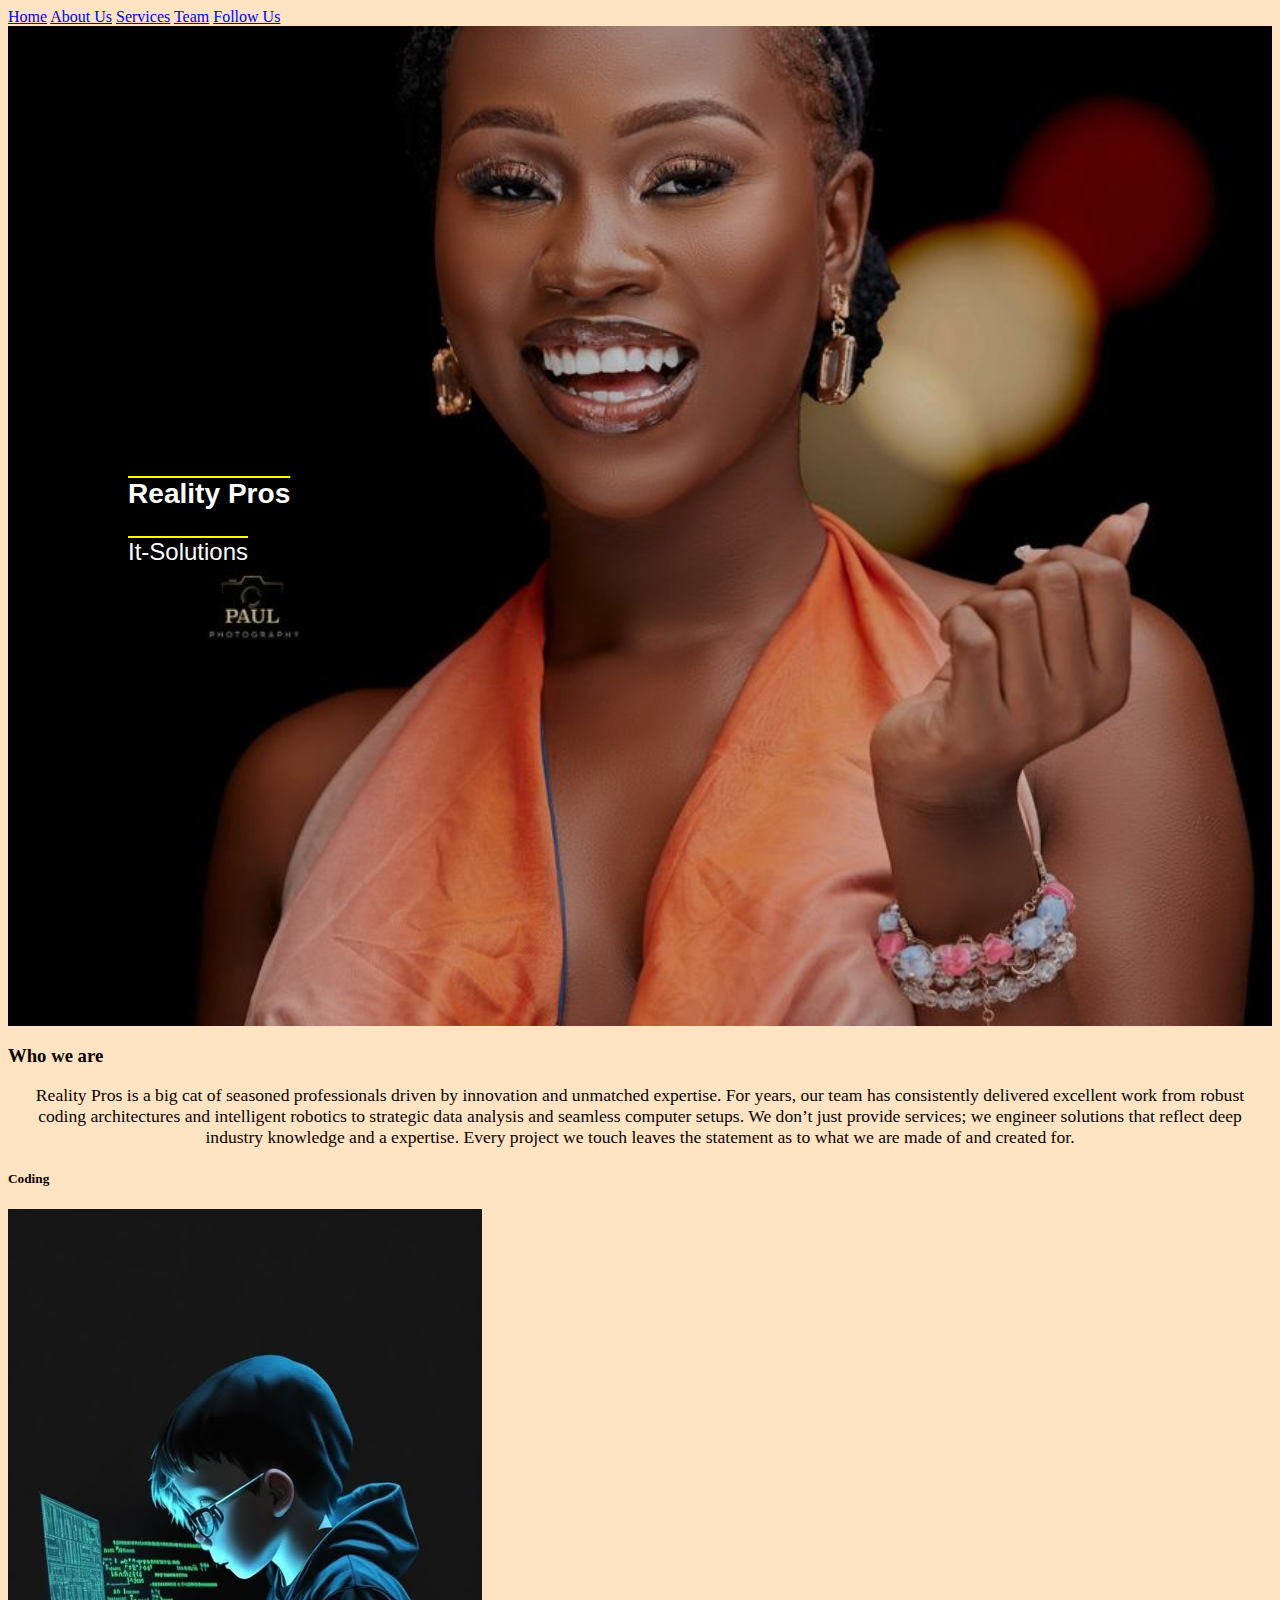
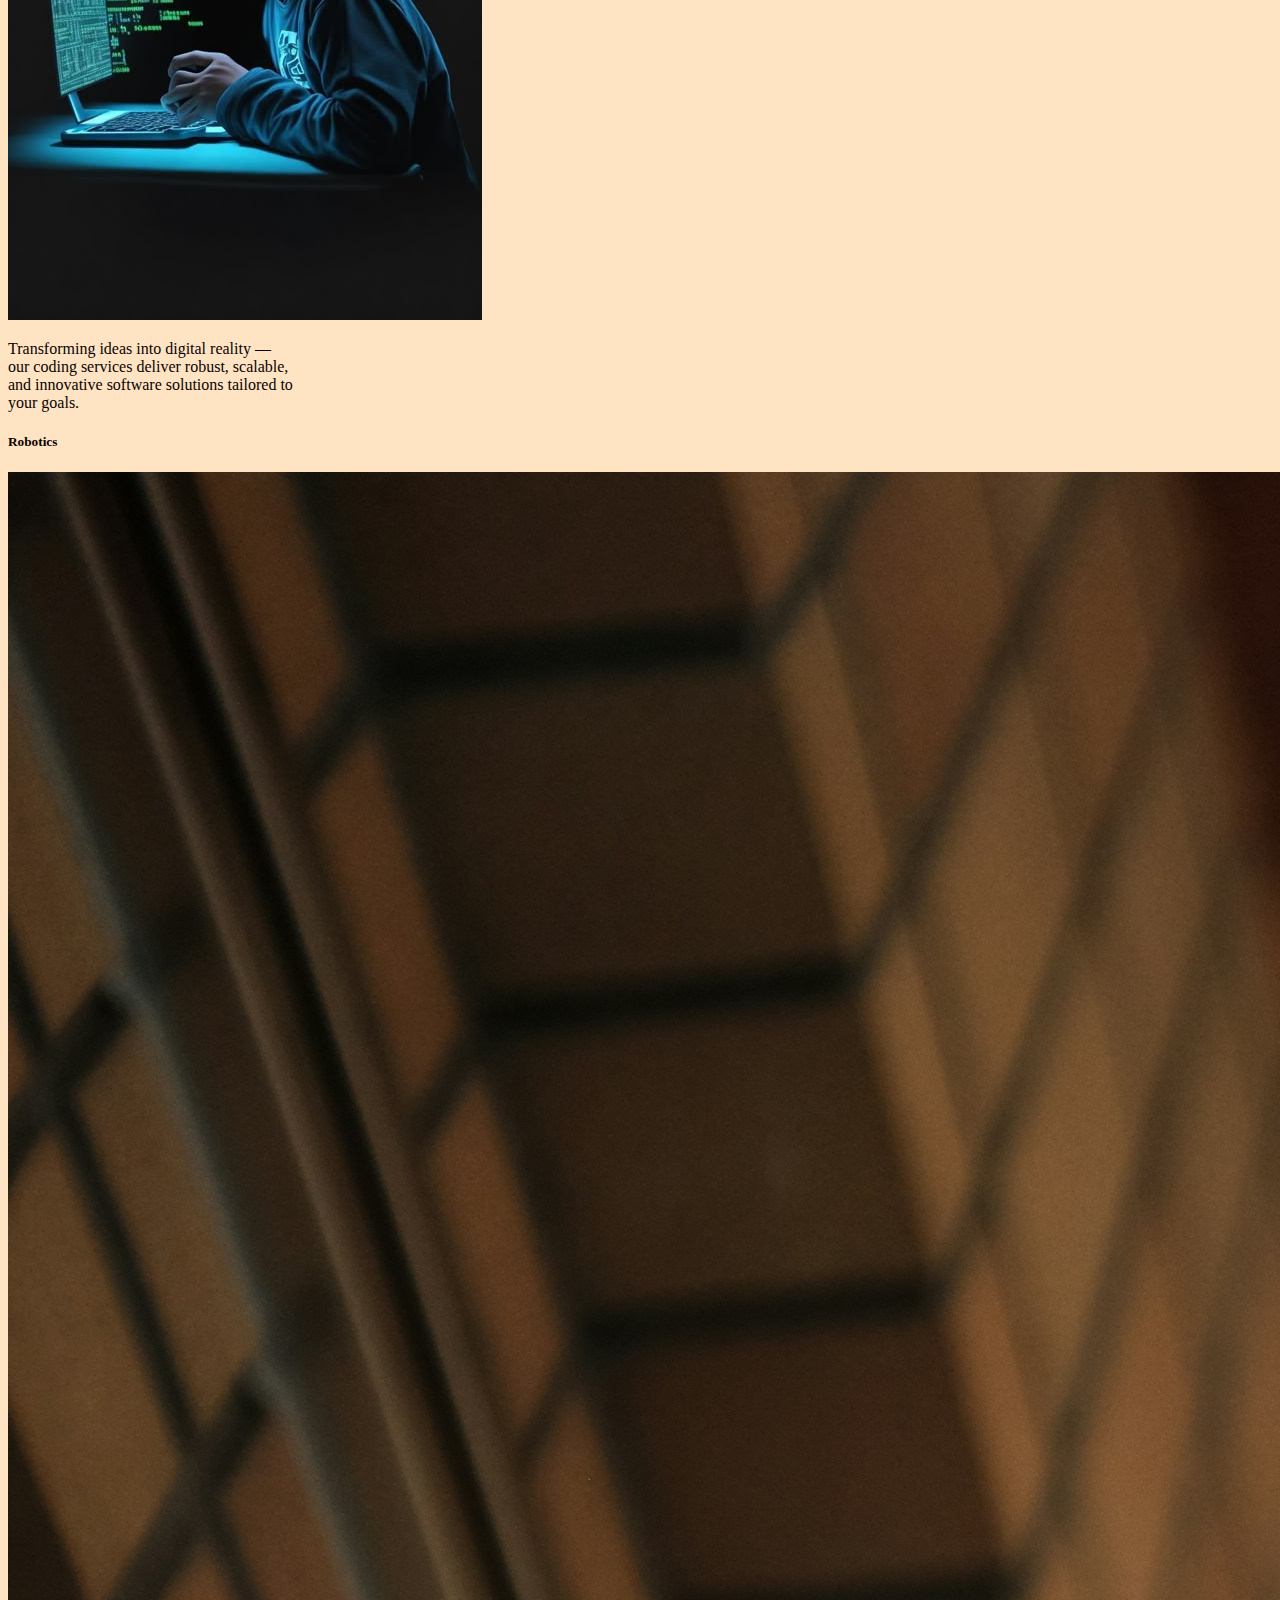
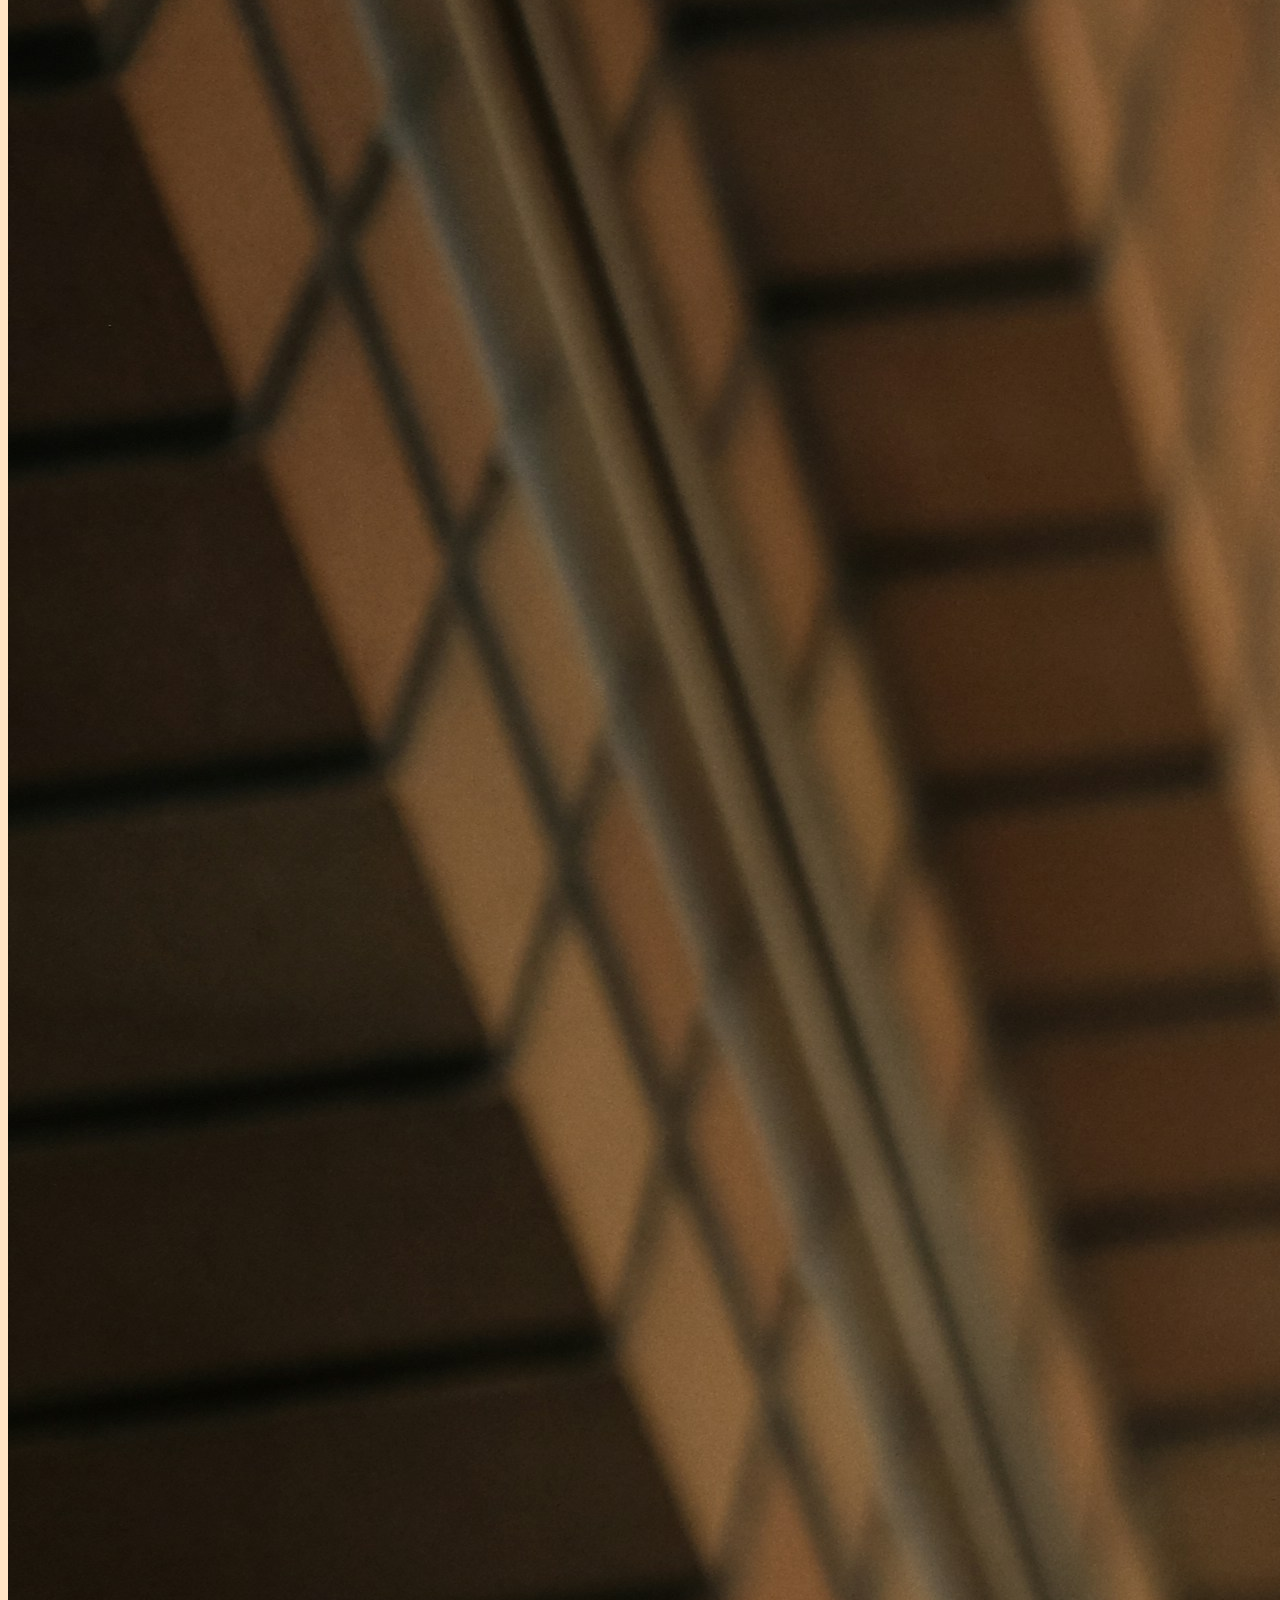
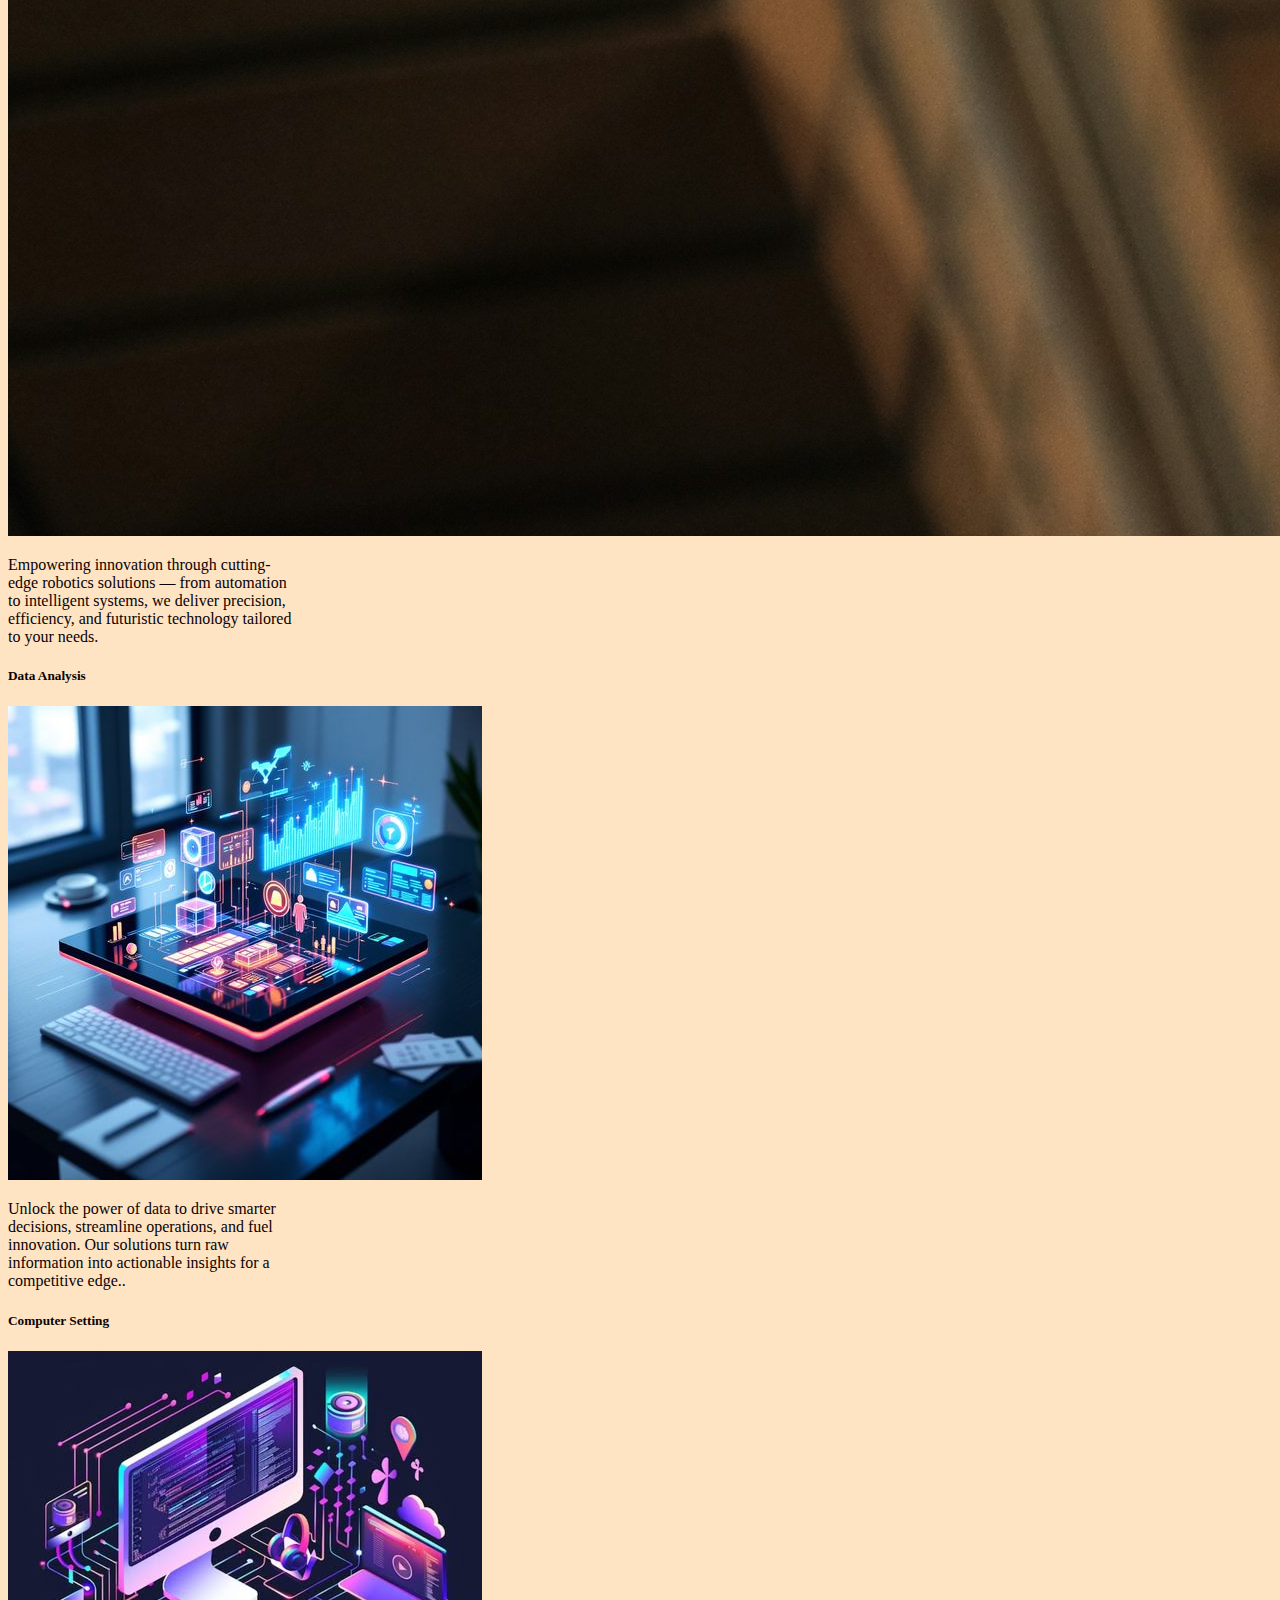
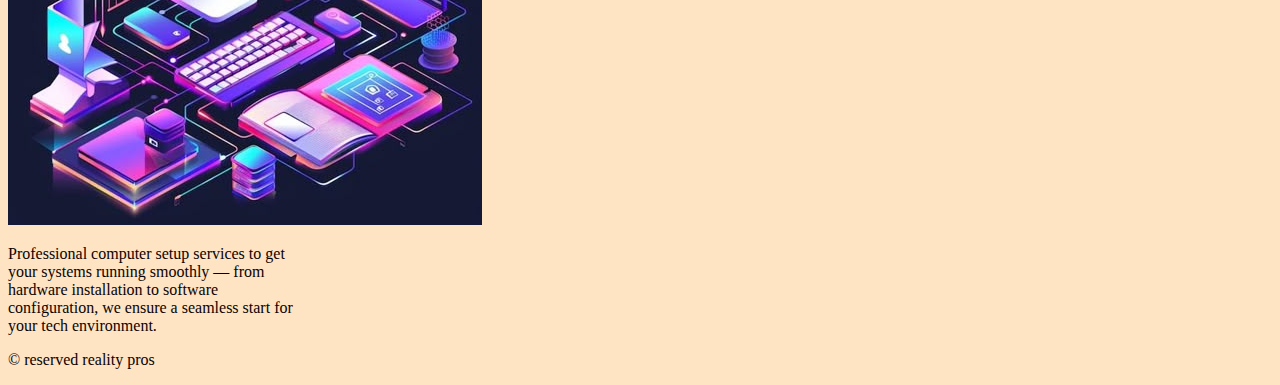
<file: index.html>
<!DOCTYPE html>
<html lang="en">
<head>
  <meta charset="UTF-8">
  <meta name="viewport" content="width=device-width, initial-scale=1.0">
  <link href="https://cdn.jsdelivr.net/npm/bootstrap@5.3.8/dist/css/bootstrap.min.css" rel="stylesheet" integrity="sha384-sRIl4kxILFvY47J16cr9ZwB07vP4J8+LH7qKQnuqkuIAvNWLzeN8tE5YBujZqJLB" crossorigin="anonymous">

  <link rel="stylesheet" href="pagestyle.css">
  <title>Home</title>
  <style>
    .hero{
      height: 1000px;
      width: 100%;
      overflow: hidden;
      position: relative;
      margin-top: 0px;
    }

    .hero-img{
      height: 110%;
      width: 100%;
      position: absolute;
      z-index: 1;
      object-fit: cover;
      background-image: linear-gradient(rgba(0,0,0,0.2), rgba(0,0,0,0.2)), url('quin.jpg');
      background-position: center;
      background-size:cover;
      object-fit: contain;
    }

    .hero-content{
      z-index: 2;
      color: white;
      font-family:'Gill Sans', 'Gill Sans MT', Calibri, 'Trebuchet MS', sans-serif;
      font-size:x-large;
      position:absolute;
      top:50%;
      left:10%;
      text-decoration-line: overline;
      text-decoration-color: yellow;
    }

    .setons{
      display: flex;
      flex-wrap:wrap;
      align-items: center;
      gap: 60px;
      background-color: white; 
      padding:35px;
      align-items: center;
      justify-content: center;
    }

    .seton{
      box-shadow: 8.0px 16.0px 16.0px hsl(0deg 0% 0% / 0.25);
      max-width: 500px;
      min-width:300px;
      background-color: aliceblue;
      padding: 50px;
      border-radius: 10px;
      align-items:center
    }

    .seton h4{
      color:darkturquoise;
    }
  </style>
</head>
<body>

<nav>
  <div class="nav">
    <a href="index.html" class="active">Home</a>
    <a href="about-us.html">About Us</a>
    <a href="Services.html">Services</a>
    <a href="team.html">Team</a>
    <a href="follow-us.html">Follow Us</a>
  </div>
</nav>

<div class="hero">
  <div class="hero-img"></div>
</div>  

<div class="hero-content">
  <h3>Reality Pros</h3>
  <p>It-Solutions</p>
</div>

<div class="offers">
  <h3>Who we are</h3>
  <p style="padding: 0 20px; font-size: 1.1rem; text-align: center; font-family: Cambria, Cochin, Georgia, Times, 'Times New Roman', serif;">
    Reality Pros is a big cat of seasoned professionals driven by innovation and unmatched expertise. For years, our team has consistently delivered excellent work from robust coding architectures and intelligent robotics to strategic data analysis and seamless computer setups. We don’t just provide services; we engineer solutions that reflect deep industry knowledge and a expertise. Every project we touch leaves the statement as to what we are made of and created for.
  </p>
</div>

<div class="team-grid">
  <div class="card" style="width: 18rem;">
    <h5>Coding</h5>
    <img src="coding.jpg" class="card-img-top" alt="codings">
    <div class="card-body">
      <p class="card-text">Transforming ideas into digital reality — our coding services deliver robust, scalable, and innovative software solutions tailored to your goals.</p>
    </div>
  </div>

  <div class="card" style="width: 18rem;">
    <h5>Robotics</h5>
    <img src="robotics.jpg" class="card-img-top" alt="robotics">
    <div class="card-body">
      <p class="card-text">Empowering innovation through cutting-edge robotics solutions — from automation to intelligent systems, we deliver precision, efficiency, and futuristic technology tailored to your needs.</p>
    </div>
  </div>

  <div class="card" style="width: 18rem;">
    <h5>Data Analysis</h5>
    <img src="data.jpg" class="card-img-top" alt="data image">
    <div class="card-body">
      <p class="card-text">Unlock the power of data to drive smarter decisions, streamline operations, and fuel innovation. Our solutions turn raw information into actionable insights for a competitive edge..</p>
    </div>
  </div>

  <div class="card" style="width: 18rem;">
    <h5>Computer Setting</h5>
    <img src="sett.jpg" class="card-img-top" alt="setting up computers">
    <div class="card-body">
      <p class="card-text">Professional computer setup services to get your systems running smoothly — from hardware installation to software configuration, we ensure a seamless start for your tech environment.</p>
    </div>
  </div>
</div>

<footer>
  <p>&copy reserved reality pros</p>
</footer>

</main>
<script src="https://cdn.jsdelivr.net/npm/bootstrap@5.3.8/dist/js/bootstrap.bundle.min.js" integrity="sha384-FKyoEForCGlyvwx9Hj09JcYn3nv7wiPVlz7YYwJrWVcXK/BmnVDxM+D2scQbITxI" crossorigin="anonymous"></script>
</body>
</html>
</file>
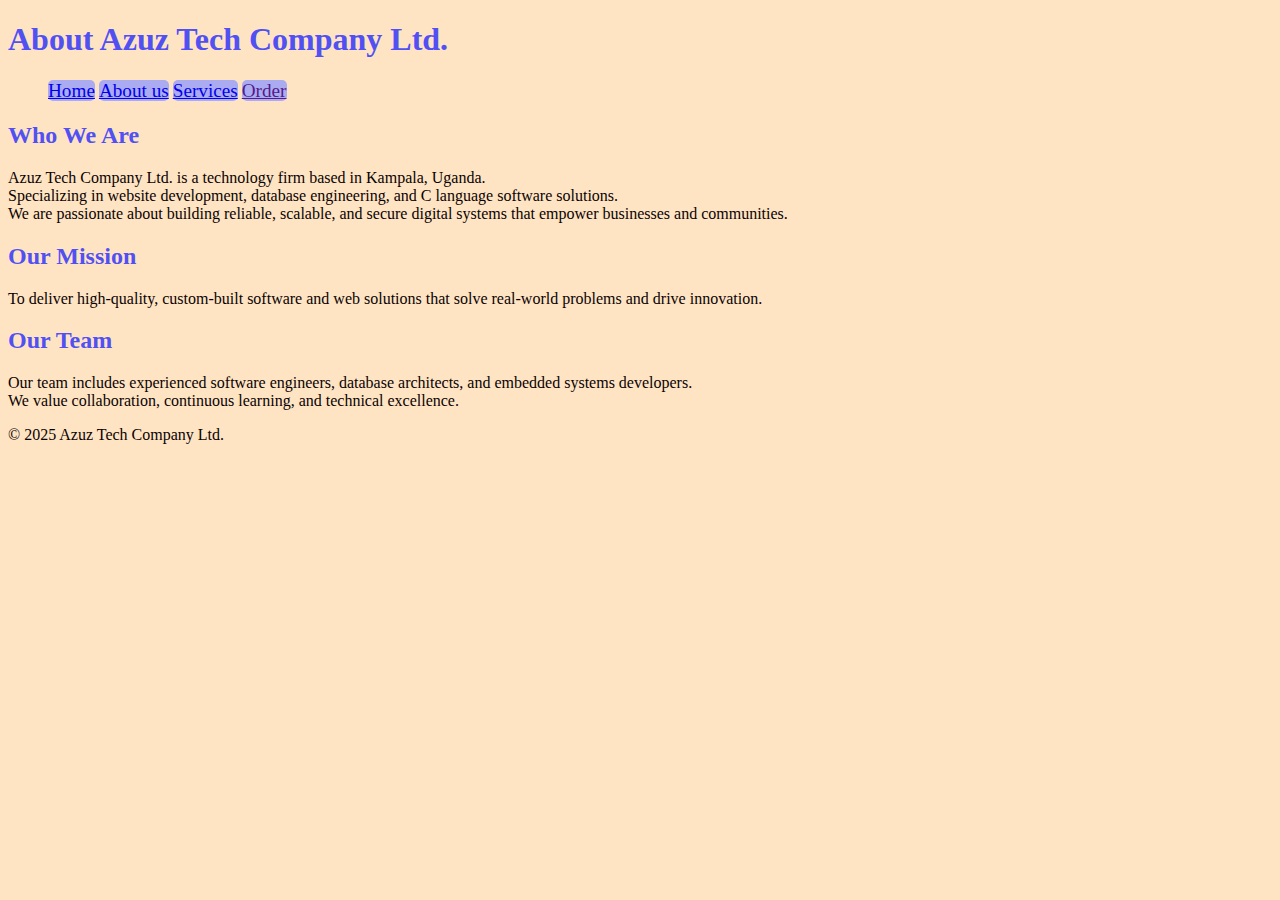
<file: About us.html>
<!DOCTYPE html>
<html lang="en">
<head>
  <meta charset="UTF-8" />
  <title>About Us | Azuz Tech Company Ltd.</title>
  <link rel="stylesheet" href="pagestyle.css" />
</head>
<body>
  <header>
    <h1 class="headings">About Azuz Tech Company Ltd.</h1>
  </header>
    <nav>
       <ul>
            <li><a href="index.html">Home</a></li>
            <li><a href="About us.html">About us</a></li>
            <li><a href="Services-Offered.html">Services</a></li>
            <li><a href="">Order</a></li>
        </ul>
    </nav>
  

  <main>
    <section>
      <h2 class="headings">Who We Are</h2>
      <p>Azuz Tech Company Ltd. is a technology firm based in Kampala, Uganda.<br>Specializing in website development, database engineering, and C language software solutions. <br>We are passionate about building reliable, scalable, and secure digital systems that empower businesses and communities.</p>
    </section>

    <section>
      <h2 class="headings">Our Mission</h2>
      <p>To deliver high-quality, custom-built software and web solutions that solve real-world problems and drive innovation.</p>
    </section>

    <section>
      <h2 class="headings">Our Team</h2>
      <p>Our team includes experienced software engineers, database architects, and embedded systems developers. <br>We value collaboration, continuous learning, and technical excellence.</p>
    </section>
    <section>
      
    </section>
  </main>

  <footer>
    <p>&copy; 2025 Azuz Tech Company Ltd.</p>
  </footer>
</body>
</html>
</file>
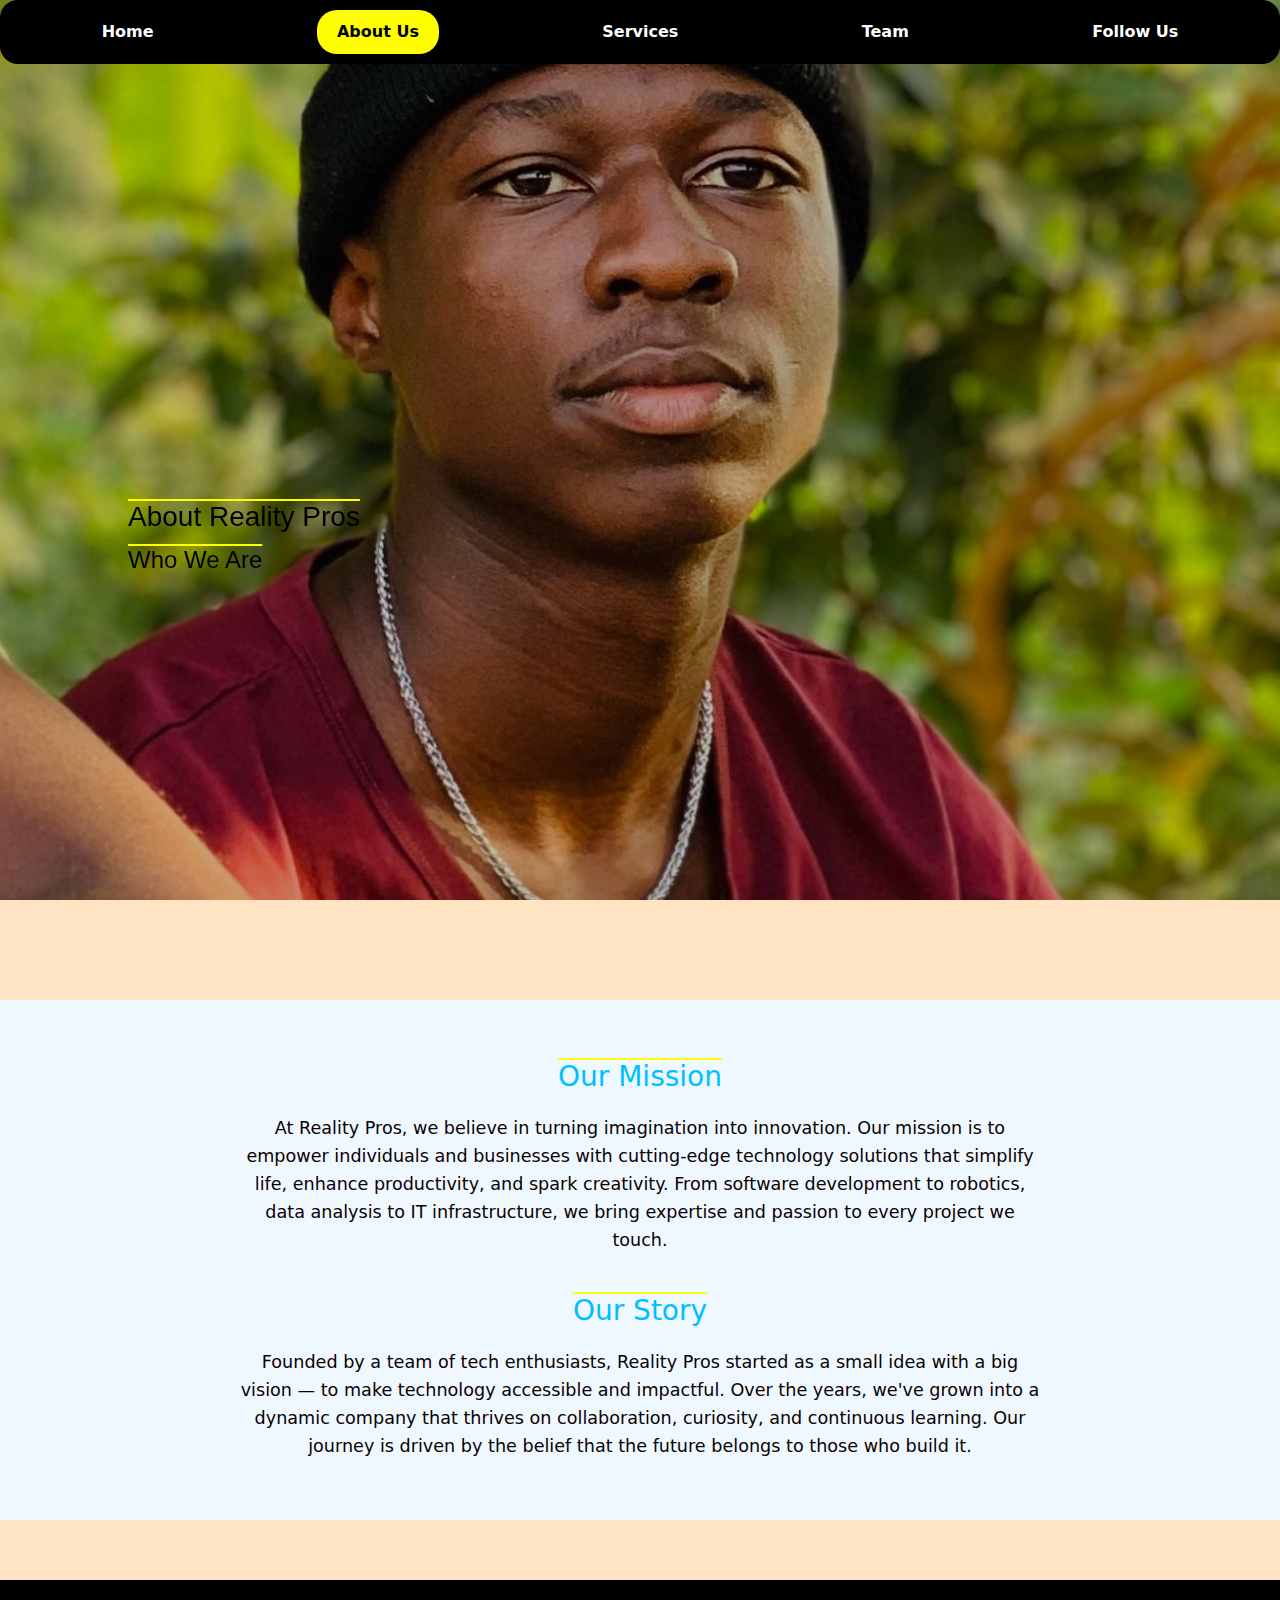
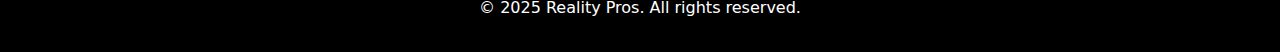
<file: about-us.html>
<!DOCTYPE html>
<html lang="en">
<head>
  <meta charset="UTF-8">
  <meta name="viewport" content="width=device-width, initial-scale=1.0">
  <link href="https://cdn.jsdelivr.net/npm/bootstrap@5.3.8/dist/css/bootstrap.min.css" rel="stylesheet">
  <link rel="stylesheet" href="pagestyle.css">
  <title>About Us</title>
  <style>
    .hero {
      height: 1000px;
      width: 100%;
      overflow: hidden;
      position: relative;
      margin-top: 0px;
    }

    .hero-img {
      height: 90%;
      width: 100%;
      position: absolute;
      z-index: 1;
      object-fit: cover;
      background-image: linear-gradient(rgba(0,0,0,0.2), rgba(0,0,0,0.2)), url('henrico.jpg');
      background-position: center;
      background-size: cover;
    }

    .hero-content {
      z-index: 2;
      color: black;
      font-family: 'Gill Sans', 'Gill Sans MT', Calibri, 'Trebuchet MS', sans-serif;
      font-size: x-large;
      position: absolute;
      top: 50%;
      left: 10%;
      text-decoration-line: overline;
      text-decoration-color: yellow;
    }

    .about-section {
      padding: 60px 20px;
      background-color: aliceblue;
      text-align: center;
    }

    .about-section h3 {
      text-decoration-line: overline;
      text-decoration-color: yellow;
      color: deepskyblue;
      margin-bottom: 20px;
    }

    .about-section p {
      font-size: 1.1rem;
      max-width: 800px;
      margin: 0 auto;
      line-height: 1.6;
    }

    footer {
      background-color: black;
      padding: 1rem;
      color: white;
      text-align: center;
      width: 100%;
      margin-top: 60px;
    }

    .nav {
      position: fixed;
      top: 0;
      left: 0;
      right: 0;
      width: 100%;
      background-color: rgba(0, 0, 0, 1);
      border-radius: 18px;
      display: flex;
      justify-content: space-around;
      padding: 10px;
      z-index: 999;
    }

    .nav a {
      text-decoration: none;
      color: white;
      font-weight: bold;
      margin: 0 15px;
      border-radius: 20px;
      display: inline-block;
      padding: 10px 20px;
      transition: background-color 0.3s ease;
    }

    .nav a:hover {
      background-color: rgba(255, 255, 255, 1);
      color: black;
    }

    .nav a.active {
      background-color: yellow;
      color: black;
    }
  </style>
</head>
<body>

  <div class="hero">
    <div class="hero-img">
      <nav>
        <div class="nav">
          <a href="index.html">Home</a>
          <a href="about-us.html" class="active">About Us</a>
          <a href="Services.html">Services</a>
          <a href="team.html">Team</a>
          <a href="follow-us.html">Follow Us</a>
        </div>
      </nav>
    </div>

    <div class="hero-content">
      <h3>About Reality Pros</h3>
      <p>Who We Are</p>
    </div>
  </div>

  <div class="about-section">
    <h3>Our Mission</h3>
    <p>
      At Reality Pros, we believe in turning imagination into innovation. Our mission is to empower individuals and businesses with cutting-edge technology solutions that simplify life, enhance productivity, and spark creativity. From software development to robotics, data analysis to IT infrastructure, we bring expertise and passion to every project we touch.
    </p>

    <h3 style="margin-top: 40px;">Our Story</h3>
    <p>
      Founded by a team of tech enthusiasts, Reality Pros started as a small idea with a big vision — to make technology accessible and impactful. Over the years, we've grown into a dynamic company that thrives on collaboration, curiosity, and continuous learning. Our journey is driven by the belief that the future belongs to those who build it.
    </p>
  </div>

  <footer>
    <p>&copy; 2025 Reality Pros. All rights reserved.</p>
  </footer>

  <script src="https://cdn.jsdelivr.net/npm/bootstrap@5.3.8/dist/js/bootstrap.bundle.min.js"></script>
</body>
</html>
</file>
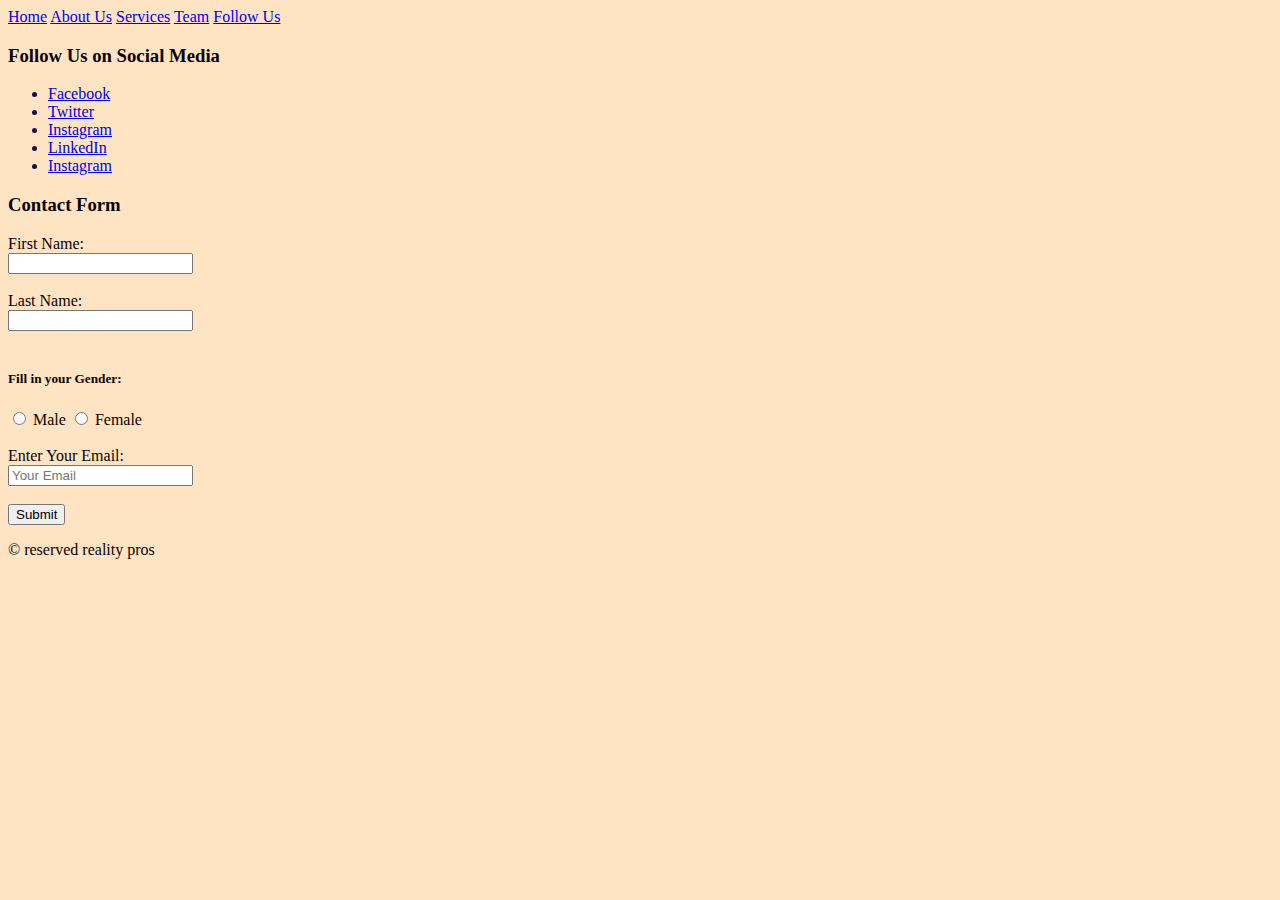
<file: follow us.html>
<!DOCTYPE html>
<html lang="en">
  <head>
    <meta charset="UTF-8">
    <meta name="viewport" content="width=device-width, initial-scale=1.0">
    <link href="https://cdn.jsdelivr.net/npm/bootstrap@5.3.8/dist/css/bootstrap.min.css" rel="stylesheet" integrity="sha384-sRIl4kxILFvY47J16cr9ZwB07vP4J8+LH7qKQnuqkuIAvNWLzeN8tE5YBujZqJLB" crossorigin="anonymous">

    <link rel="stylesheet" href="pagestyle.css">
    <title>Follow us</title>
 
  </head> 

  <body>
    <nav>
      <div class="nav">
            <a href="index.html">Home</a>
            <a href="about us.html">About Us</a>
            <a href="services.html">Services</a>
            <a href="team.html">Team</a>
            <a href="follow us.html" class="active">Follow Us</a>
            </div>
    </nav>

    <div class="follow">
    <h3>Follow Us on Social Media</h3>
    </div>
    
    <div class="links">
      <ul>
        <li><a href="https://www.facebook.com/yourpage">Facebook</a></li>
        <li><a href="https://www.twitter.com/yourpage">Twitter</a></li>
        <li><a href="https://www.instagram.com/yourpage">Instagram</a></li>
        <li><a href="https://www.linkedin.com/yourpage">LinkedIn</a></li>
        <li><a href="https://www.whatsapp.com/yourpage">Instagram</a></li>
      </ul>
    </div>
   <div class = "form-wrapper">
    <div class="form">
        <h3>Contact Form</h3>
            <form>
              <label for="fname" id="fname">First Name:</label><br>
              <input type="text" id="fname" name="name" required><br><br>

              <label for="lname" id="lname">Last Name:</label><br>
              <input type="text" id="lname" name="name" required><br><br>

              <h5>Fill in your Gender:</h5>
              <input type="radio" id= "male" name="gender" value="male">
              <label for="male">Male</label>

              <input type="radio" id= "female" name="gender" value="female">
              <label for="female">Female</label><br><br>

              <label for="email" id="email">Enter Your Email:</label><br>
              <input type="text" id="email" name="email" placeholder="Your Email" required><br><br>
              <input type="submit" value="Submit">
            </form>
    </div>
    </div>
    <footer>
    <p>&copy reserved reality pros</p>
  </footer>
    <script src="https://cdn.jsdelivr.net/npm/bootstrap@5.3.8/dist/js/bootstrap.bundle.min.js"></script>
  </body>
</html>
</file>
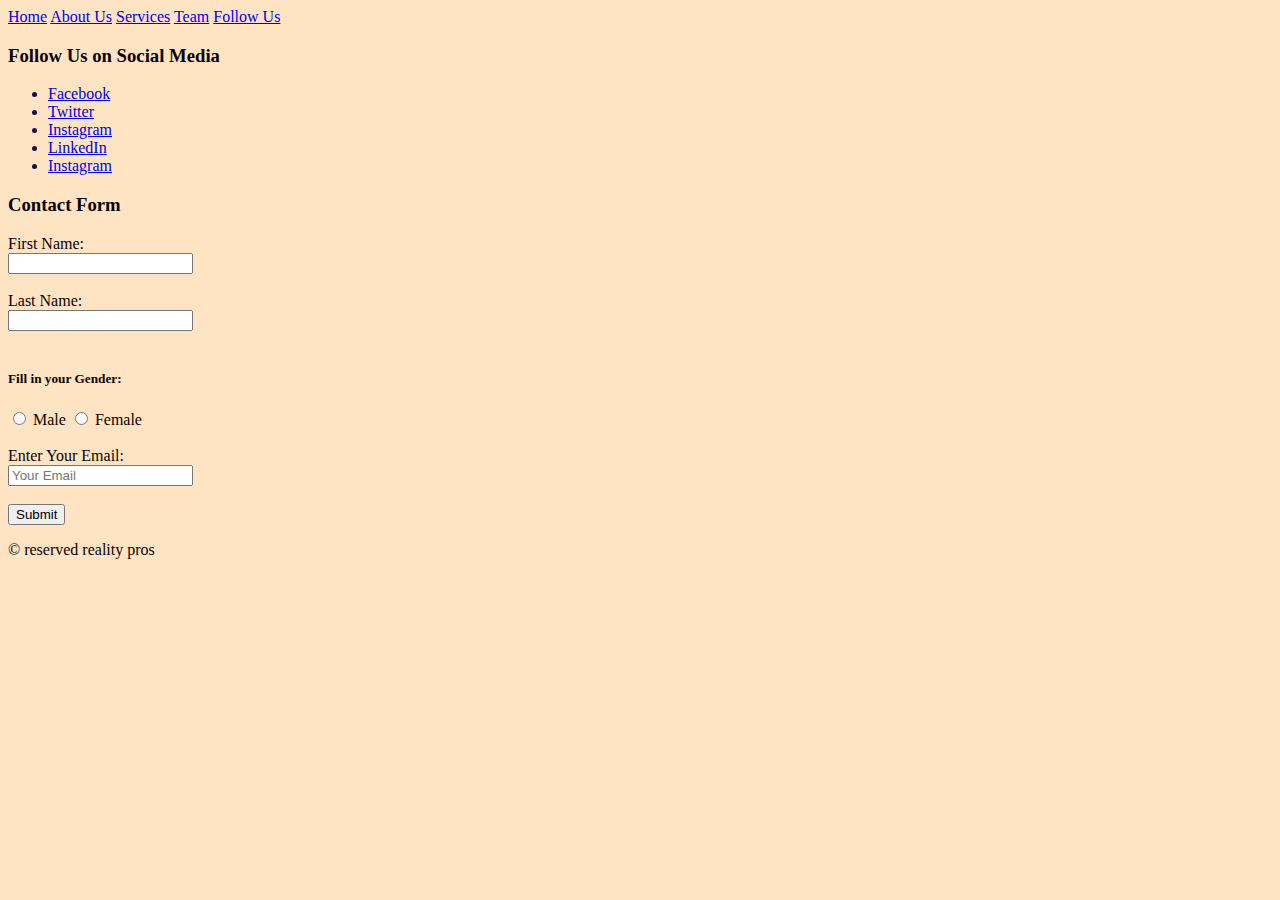
<file: follow-us.html>
<!DOCTYPE html>
<html lang="en">
  <head>
    <meta charset="UTF-8">
    <meta name="viewport" content="width=device-width, initial-scale=1.0">
    <link href="https://cdn.jsdelivr.net/npm/bootstrap@5.3.8/dist/css/bootstrap.min.css" rel="stylesheet" integrity="sha384-sRIl4kxILFvY47J16cr9ZwB07vP4J8+LH7qKQnuqkuIAvNWLzeN8tE5YBujZqJLB" crossorigin="anonymous">

    <link rel="stylesheet" href="pagestyle.css">
    <title>Follow us</title>
 
  </head> 

  <body>
    <nav>
      <div class="nav">
            <a href="index.html">Home</a>
            <a href="about us.html">About Us</a>
            <a href="Services.html">Services</a>
            <a href="team.html">Team</a>
            <a href="follow us.html" class="active">Follow Us</a>
            </div>
    </nav>

    <div class="follow">
    <h3>Follow Us on Social Media</h3>
    </div>
    
    <div class="links">
      <ul>
        <li><a href="https://www.facebook.com/yourpage">Facebook</a></li>
        <li><a href="https://www.twitter.com/yourpage">Twitter</a></li>
        <li><a href="https://www.instagram.com/yourpage">Instagram</a></li>
        <li><a href="https://www.linkedin.com/yourpage">LinkedIn</a></li>
        <li><a href="https://www.whatsapp.com/yourpage">Instagram</a></li>
      </ul>
    </div>
   <div class = "form-wrapper">
    <div class="form">
        <h3>Contact Form</h3>
            <form>
              <label for="fname" id="fname">First Name:</label><br>
              <input type="text" id="fname" name="name" required><br><br>

              <label for="lname" id="lname">Last Name:</label><br>
              <input type="text" id="lname" name="name" required><br><br>

              <h5>Fill in your Gender:</h5>
              <input type="radio" id= "male" name="gender" value="male">
              <label for="male">Male</label>

              <input type="radio" id= "female" name="gender" value="female">
              <label for="female">Female</label><br><br>

              <label for="email" id="email">Enter Your Email:</label><br>
              <input type="text" id="email" name="email" placeholder="Your Email" required><br><br>
              <input type="submit" value="Submit">
            </form>
    </div>
    </div>
    <footer>
    <p>&copy reserved reality pros</p>
  </footer>
    <script src="https://cdn.jsdelivr.net/npm/bootstrap@5.3.8/dist/js/bootstrap.bundle.min.js"></script>
  </body>
</html>
</file>
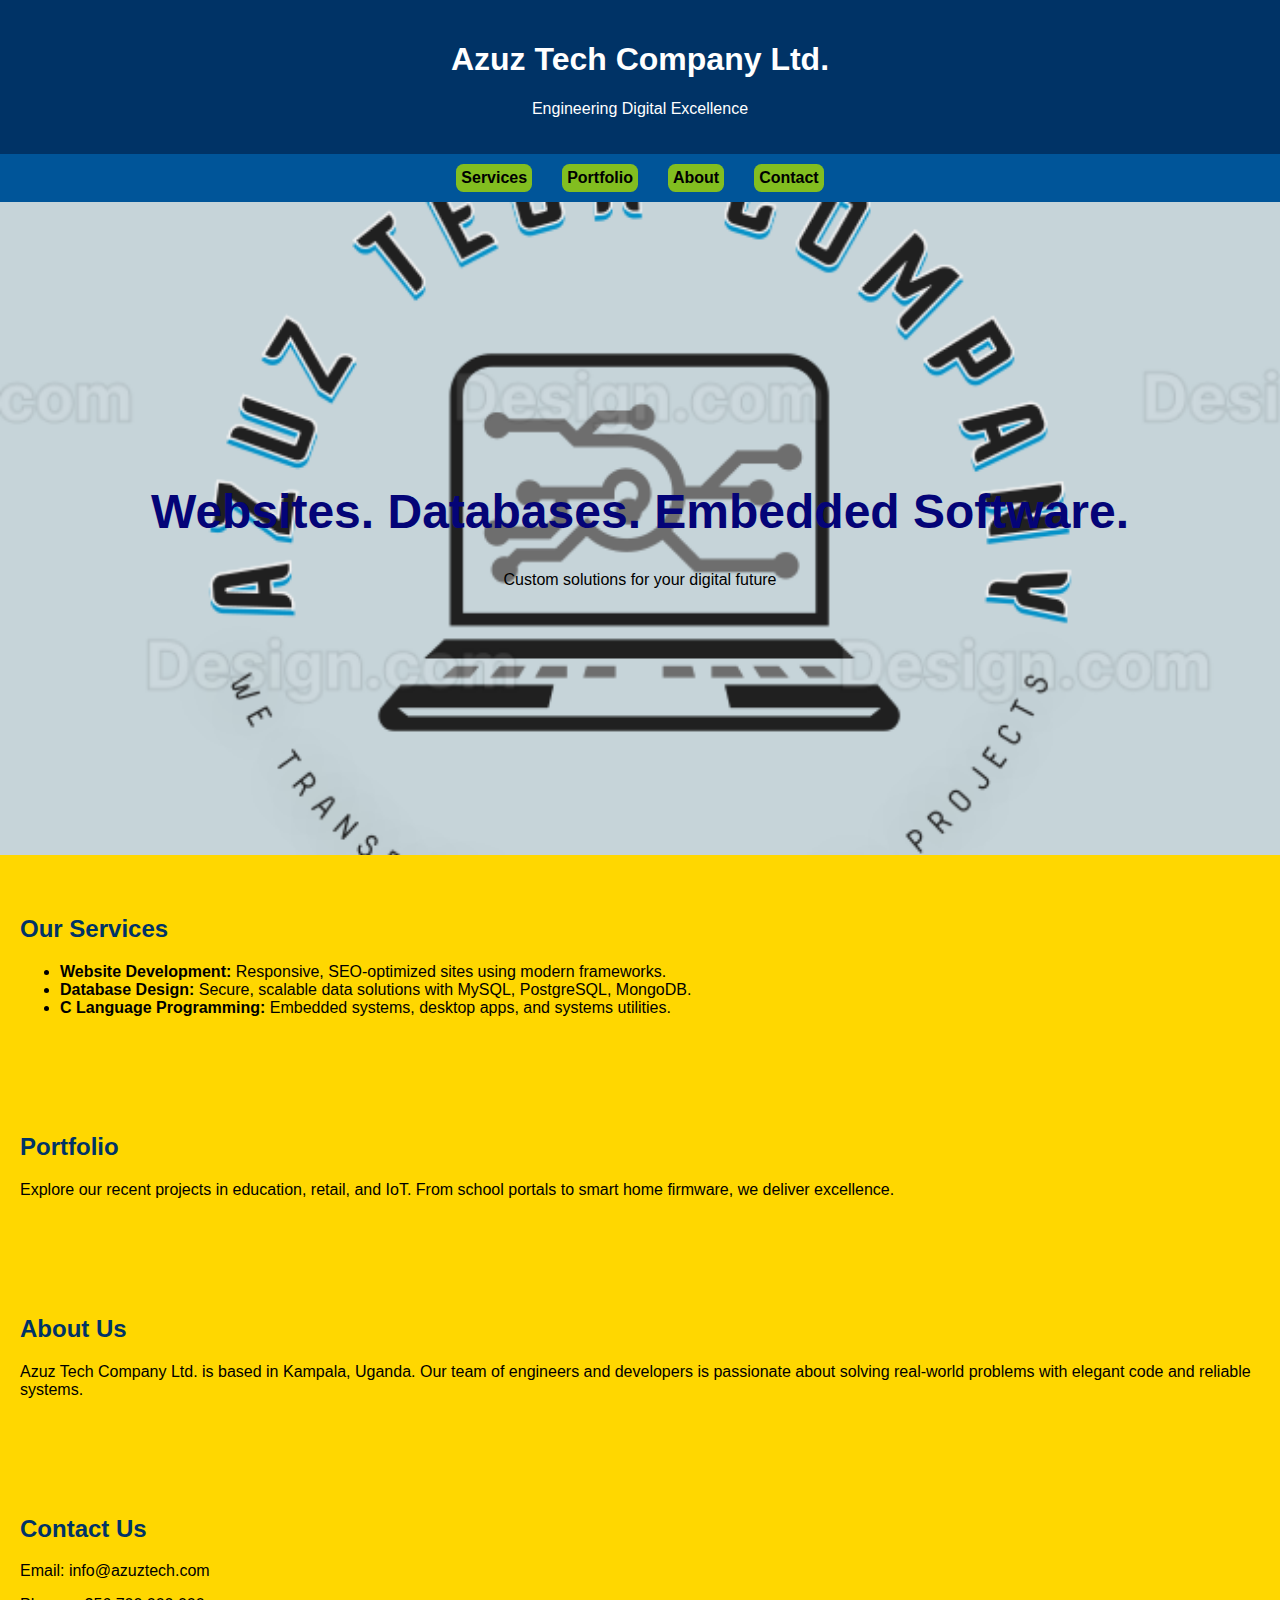
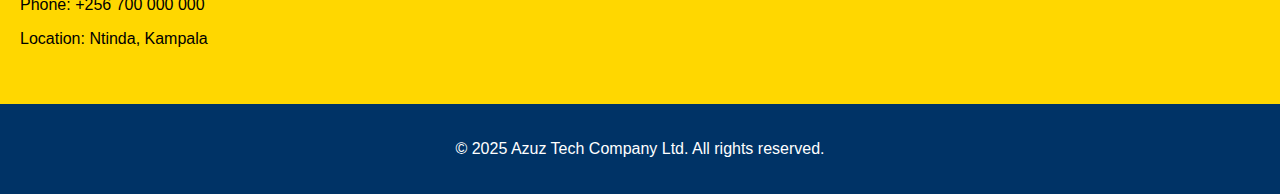
<file: sample.html>
<!DOCTYPE html>
<html lang="en">
<head>
  <meta charset="UTF-8" />
  <meta name="viewport" content="width=device-width, initial-scale=1.0" />
  <title>Azuz Tech Company Ltd.</title>
  <style>
    body {
      font-family: Arial, sans-serif;
      margin: 0;
      background-color: gold;
      color: black;
      float: left;
    }
    header {
      background-color: #003366;
      color: white;
      padding: 20px;
      text-align: center;
    }
    nav {
      background-color: #005599;
      display: flex;
      justify-content: center;
      padding: 10px;
    }
    nav a {
      color: black;
      background-color: rgb(130, 190, 32);
      padding: 5px;
      border-radius: 7.5px;
      margin: 0 15px;
      text-decoration: none;
      font-weight: bold;
    }
    nav a:hover{
      background-color: yellow;
    }
    .hero {
      background: url('preview.png') no-repeat center center/cover;
      padding: 250px 30px;
      text-align: center;
      color:black;
    }
    .hero h1 {
      font-size: 3em;
      color: rgb(4, 4, 119);
    }
    .section {
      padding: 40px 20px;
      width:auto;
      margin: auto;
    }
    .section h2 {
      color: #003366;
    }
    footer {
      background-color: #003366;
      color: white;
      text-align: center;
      padding: 20px;
    }
  </style>
</head>
<body>
  <header>
    <h1>Azuz Tech Company Ltd.</h1>
    <p>Engineering Digital Excellence</p>
  </header>

  <nav>
    <a href="#services">Services</a>
    <a href="#portfolio">Portfolio</a>
    <a href="#about">About</a>
    <a href="#contact">Contact</a>
  </nav>

  <div class="hero">
    <h1>Websites. Databases. Embedded Software.</h1>
    <p>Custom solutions for your digital future</p>
  </div>

  <section class="section" id="services">
    <h2>Our Services</h2>
    <ul>
      <li><strong>Website Development:</strong> Responsive, SEO-optimized sites using modern frameworks.</li>
      <li><strong>Database Design:</strong> Secure, scalable data solutions with MySQL, PostgreSQL, MongoDB.</li>
      <li><strong>C Language Programming:</strong> Embedded systems, desktop apps, and systems utilities.</li>
    </ul>
  </section>

  <section class="section" id="portfolio">
    <h2>Portfolio</h2>
    <p>Explore our recent projects in education, retail, and IoT. From school portals to smart home firmware, we deliver excellence.</p>
  </section>

  <section class="section" id="about">
    <h2>About Us</h2>
    <p>Azuz Tech Company Ltd. is based in Kampala, Uganda. Our team of engineers and developers is passionate about solving real-world problems with elegant code and reliable systems.</p>
  </section>

  <section class="section" id="contact">
    <h2>Contact Us</h2>
    <p>Email: info@azuztech.com</p>
    <p>Phone: +256 700 000 000</p>
    <p>Location: Ntinda, Kampala</p>
  </section>

  <footer>
    <p>&copy; 2025 Azuz Tech Company Ltd. All rights reserved.</p>
  </footer>
</body>
</html>
</file>
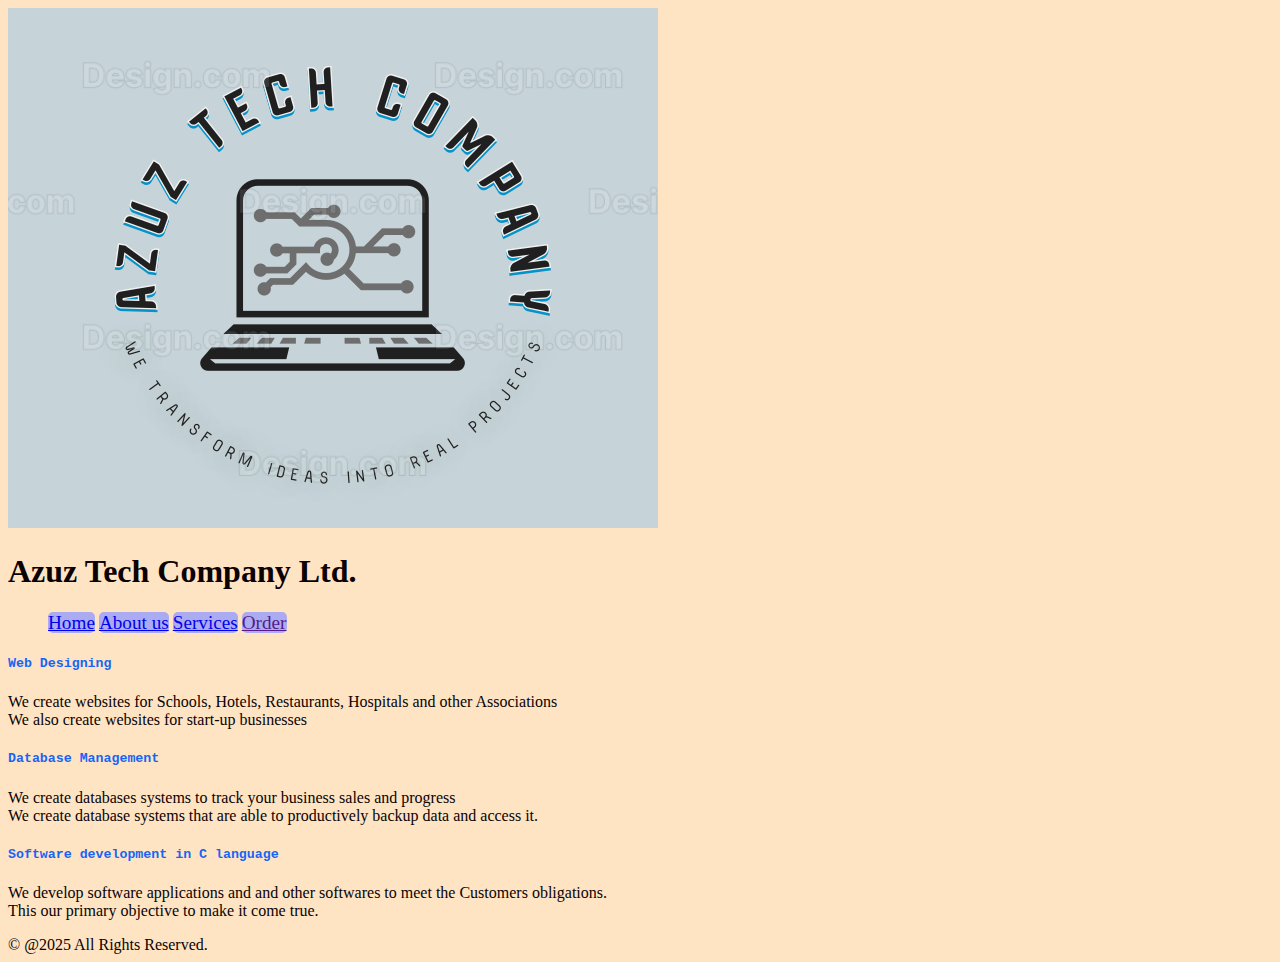
<file: Services-Offered.html>
<!DOCTYPE html>
<html lang="en">
<head>
    <meta charset="UTF-8">
    <meta name="viewport" content="width=device-width, initial-scale=1.0">
    <title>Services</title>
    <link rel="stylesheet" href="pagestyle.css">
</head>
<body>
    <header>
        <a href="index.html" class="logo-link" aria-label="Azuz Tech Company homepage"><img src="preview.png" alt="Azuz Teech Company logo" class="site-logo"></a>
    <h1 class="company-name">Azuz Tech Company Ltd.</h1>
    </header>
    <div>
        <nav>
        <ul>
            <li><a href="index.html">Home</a></li>
            <li><a href="About us.html">About us</a></li>
            <li><a href="Services-Offered.html">Services</a></li>
            <li><a href="">Order</a></li>
        </ul>
    </nav>    
    </div>
    <section>
         <div>
        <h5 class="subheadings">Web Designing</h5>
        <p>We create websites for Schools, Hotels, Restaurants, Hospitals and other Associations<br>
           We also create websites for start-up businesses
       </p>
       </div>
       <div>
       <h5 class="subheadings">Database Management</h5>
       <p>We create databases systems to track your business sales and progress<br>
        We create database systems that are able to productively backup data and access it.     
       </p>
       </div>
       <div>
       <h5 class="subheadings">Software development in C language</h5>
       <p>We develop software applications and and other softwares to meet the Customers obligations.<br>
       This our primary objective to make it come true.
       </p>
       </div>  
    </section>
    <footer>
        &copy; @2025 All Rights Reserved.
    </footer>
     
</body>
</html>
</file>
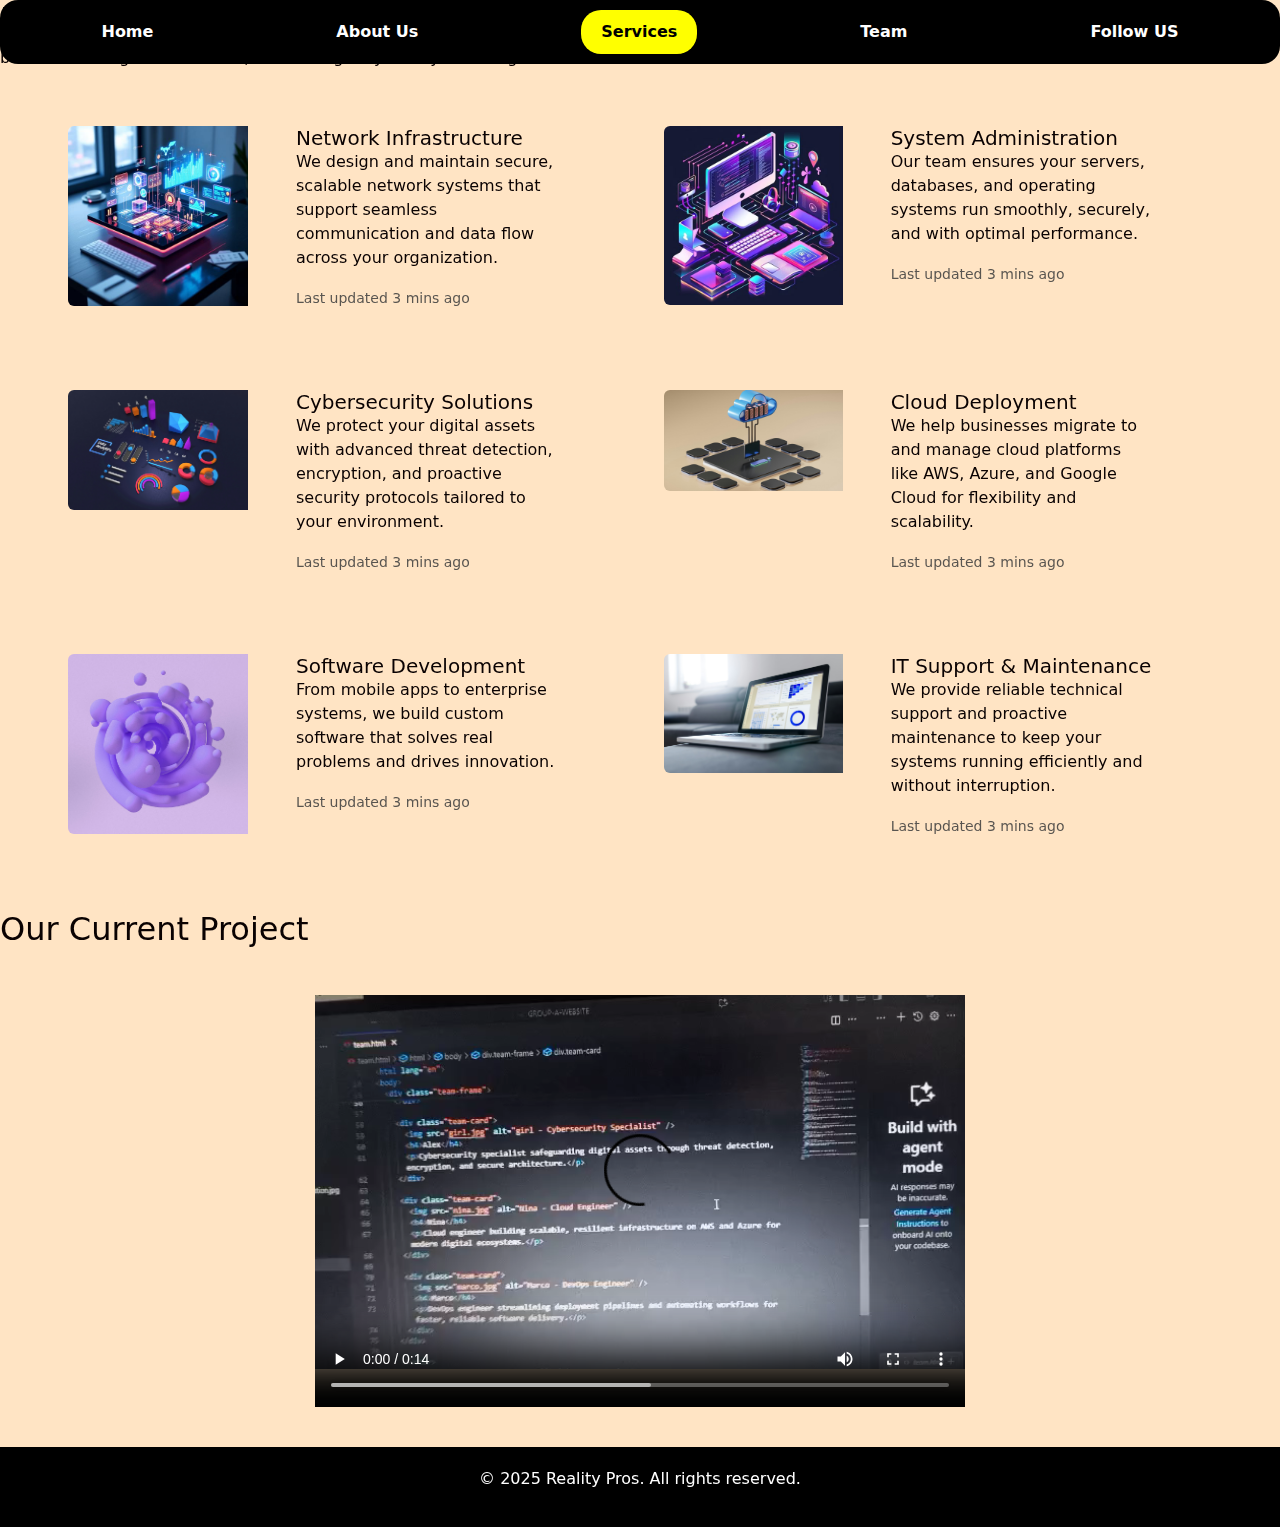
<file: Services.html>
<!DOCTYPE html>
<html lang="en">
<head>
  <meta charset="UTF-8" />
  <meta name="viewport" content="width=device-width, initial-scale=1.0" />
  <link href="https://cdn.jsdelivr.net/npm/bootstrap@5.3.8/dist/css/bootstrap.min.css" rel="stylesheet" />
  <link rel="stylesheet" href="pagestyle.css" />
  <title>Services</title>
  <style>
    .nav {
      position: fixed;
      top: 0;
      left: 0;
      right: 0;
      width: 100%;
      background-color: rgba(0, 0, 0, 1);
      border-radius: 18px;
      display: flex;
      justify-content: space-around;
      padding: 10px;
      z-index: 999;
    }

    .nav a {
      text-decoration: none;
      color: white;
      font-weight: bold;
      margin: 0 15px;
      border-radius: 20px;
      display: inline-block;
      padding: 10px 20px;
      transition: background-color 0.3s ease;
    }

    .nav a:hover {
      background-color: rgba(255, 255, 255, 1);
      color: black;
    }

    .nav a.active {
      background-color: yellow;
      color: black;
    }

    .services-section {
      margin-top: 100px;
      padding: 40px 20px;
      text-align: center;
    }

    .service-card {
      background-color: #f8f9fa;
      border-radius: 12px;
      padding: 20px;
      margin: 20px auto;
      max-width: 600px;
      box-shadow: 0 4px 8px rgba(0, 0, 0, 0.1);
    }

    footer {
      text-align: center;
      padding: 20px;
      background-color: #000;
      color: white;
      margin-top: 40px;
    }
  </style>
</head>
<body>

  <nav>
    <div class="nav">
      <a href="index.html">Home</a>
      <a href="about-us.html">About Us</a>
      <a href="Services.html" class="active">Services</a>
      <a href="team.html">Team</a>
      <a href="follow-us.html">Follow US</a>
    </div>
  </nav>

<div class="services">
  <h2>Reality Services</h2>
  <p>been wandering what we offer, relax lets gently walk you through</p>
  <div class="row my-5 peck mx-5 p-2">
    <div class="col-6">
      <div class="service mb-3" style="max-width: 540px;">
        <div class="row g-0">
          <div class="col-md-4">
            <img src="data.jpg" class="img-fluid rounded-start" alt="...">
          </div>
          <div class="col-md-8 px-5">
            <div class="card-body">
              <h5 class="card-title">Network Infrastructure</h5>
              <p class="card-text">We design and maintain secure, scalable network systems that support seamless communication and data flow across your organization.</p>
              <p class="card-text"><small class="text-body-secondary">Last updated 3 mins ago</small></p>
            </div>
          </div>
        </div>
      </div>
    </div>

    <div class="col-6 px-4">
      <div class="service mb-3" style="max-width: 540px;">
        <div class="row g-0">
          <div class="col-md-4">
            <img src="sett.jpg" class="img-fluid rounded-start" alt="...">
          </div>
          <div class="col-md-8">
            <div class="card-body px-5">
              <h5 class="card-title">System Administration</h5>
              <p class="card-text">Our team ensures your servers, databases, and operating systems run smoothly, securely, and with optimal performance.</p>
              <p class="card-text"><small class="text-body-secondary">Last updated 3 mins ago</small></p>
            </div>
          </div>
        </div>
      </div>
    </div>
  </div>

  <div class="row my-5 peck mx-5 p-2">
    <div class="col-6">
      <div class="service mb-3" style="max-width: 540px;">
        <div class="row g-0">
          <div class="col-md-4">
            <img src="beat.jpg" class="img-fluid rounded-start" alt="...">
          </div>
          <div class="col-md-8">
            <div class="card-body px-5">
              <h5 class="card-title">Cybersecurity Solutions</h5>
              <p class="card-text">We protect your digital assets with advanced threat detection, encryption, and proactive security protocols tailored to your environment.</p>
              <p class="card-text"><small class="text-body-secondary">Last updated 3 mins ago</small></p>
            </div>
          </div>
        </div>
      </div>
    </div>

    <div class="col-6 px-4">
      <div class="service mb-3" style="max-width: 540px;">
        <div class="row g-0">
          <div class="col-md-4">
            <img src="hel.jpg" class="img-fluid rounded-start" alt="...">
          </div>
          <div class="col-md-8">
            <div class="card-body px-5">
              <h5 class="card-title">Cloud Deployment</h5>
              <p class="card-text">We help businesses migrate to and manage cloud platforms like AWS, Azure, and Google Cloud for flexibility and scalability.</p>
              <p class="card-text"><small class="text-body-secondary">Last updated 3 mins ago</small></p>
            </div>
          </div>
        </div>
      </div>
    </div>
  </div>

  <div class="row my-5 peck mx-5 p-2">
    <div class="col-6">
      <div class="service mb-3" style="max-width: 540px;">
        <div class="row g-0">
          <div class="col-md-4">
            <img src="plash.jpg" class="img-fluid rounded-start" alt="...">
          </div>
          <div class="col-md-8">
            <div class="card-body px-5">
              <h5 class="card-title">Software Development</h5>
              <p class="card-text">From mobile apps to enterprise systems, we build custom software that solves real problems and drives innovation.</p>
              <p class="card-text"><small class="text-body-secondary">Last updated 3 mins ago</small></p>
            </div>
          </div>
        </div>
      </div>
    </div>

    <div class="col-6 px-4">
      <div class="service mb-3" style="max-width: 540px;">
        <div class="row g-0">
          <div class="col-md-4">
            <img src="git.jpg" class="img-fluid rounded-start" alt="...">
          </div>
          <div class="col-md-8">
            <div class="card-body px-5">
              <h5 class="card-title">IT Support & Maintenance</h5>
              <p class="card-text">We provide reliable technical support and proactive maintenance to keep your systems running efficiently and without interruption.</p>
              <p class="card-text"><small class="text-body-secondary">Last updated 3 mins ago</small></p>
            </div>
          </div>
        </div>
      </div>
    </div>
  </div>

  <h2>Our Current Project</h2>
<video width="650" height="450" controls style="display: block; margin: 0 auto;">
  <source src="vidi.mp4" type="video/mp4">

</div>



  <footer>
    <p>&copy; 2025 Reality Pros. All rights reserved.</p>
  </footer>

  <script src="https://cdn.jsdelivr.net/npm/bootstrap@5.3.8/dist/js/bootstrap.bundle.min.js"></script>
</body>
</html>
</file>
<file: pagestyle.css>
body{
    background-color:bisque;
    color:rgb(10, 2, 2);

}
.headings{
    color:rgb(81, 81, 243);
}
ul>li{
    color:rgb(15, 15, 82);
    
}
.subheadings{
    color:rgb(24, 101, 245);
    font-family:'Courier New', Courier, monospace;
}
nav>ul>li{
    text-decoration: none;
    list-style-type: inline;
    display:inline;
    background-color:rgb(171, 171, 241);
    color:black;
    border-radius:5px;
    font-size:larger;

}
</file>
